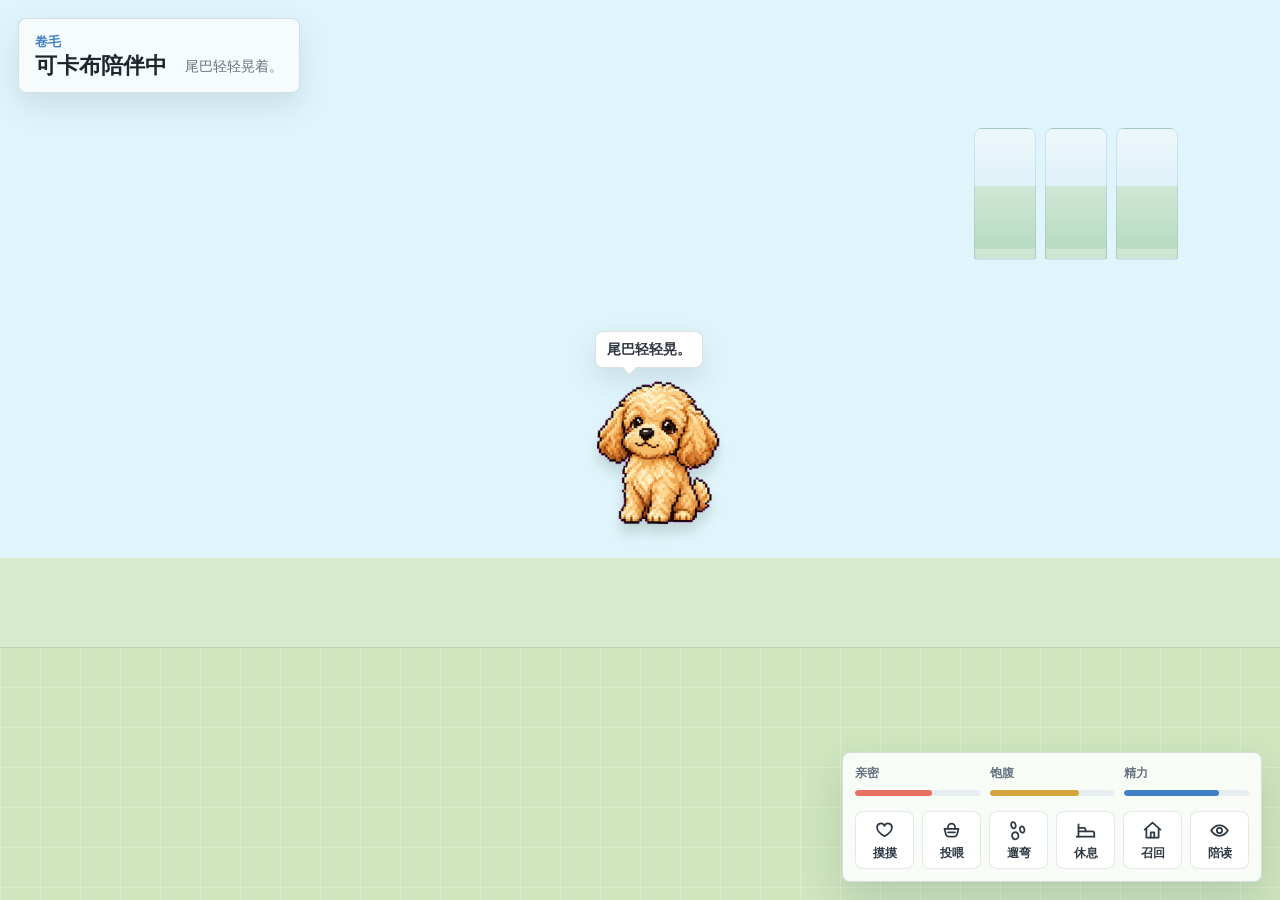
<file: index.html>
<!doctype html>
<html lang="zh-CN">
  <head>
    <meta charset="utf-8">
    <meta name="viewport" content="width=device-width, initial-scale=1">
    <title>卷毛可卡布</title>
    <link rel="icon" href="data:image/svg+xml,%3Csvg xmlns='http://www.w3.org/2000/svg' viewBox='0 0 16 16'%3E%3Ccircle cx='8' cy='8' r='7' fill='%23e87062'/%3E%3Ccircle cx='5.8' cy='6.6' r='1.1' fill='%2320252b'/%3E%3Ccircle cx='10.2' cy='6.6' r='1.1' fill='%2320252b'/%3E%3Cpath d='M5.3 10c1.7 1.4 3.7 1.4 5.4 0' stroke='%2320252b' stroke-width='1.1' fill='none' stroke-linecap='round'/%3E%3C/svg%3E">
    <link rel="stylesheet" href="styles.css">
  </head>
  <body>
    <svg class="icon-sprite" aria-hidden="true">
      <symbol id="icon-heart" viewBox="0 0 24 24">
        <path d="M20.5 8.6c0 5.2-8.5 10-8.5 10S3.5 13.8 3.5 8.6A4.4 4.4 0 0 1 12 6.8a4.4 4.4 0 0 1 8.5 1.8Z"></path>
      </symbol>
      <symbol id="icon-bowl" viewBox="0 0 24 24">
        <path d="M4 10h16l-1.6 6.2A4 4 0 0 1 14.5 19h-5a4 4 0 0 1-3.9-2.8L4 10Z"></path>
        <path d="M8 10V8a4 4 0 0 1 8 0v2"></path>
        <path d="M8 14h8"></path>
      </symbol>
      <symbol id="icon-steps" viewBox="0 0 24 24">
        <path d="M7 9.5c1.6-.5 2.3-2.5 1.6-4.4C8 3.2 6.6 2.1 5.2 2.5 3.8 2.9 3.2 4.7 3.8 6.6 4.4 8.5 5.6 10 7 9.5Z"></path>
        <path d="M17 14.5c1.6-.5 2.3-2.5 1.6-4.4-.6-1.9-2-3-3.4-2.6-1.4.4-2 2.2-1.4 4.1.6 1.9 1.8 3.4 3.2 2.9Z"></path>
        <path d="M9 22c2.2-.5 3.4-2.7 2.8-4.9-.6-2.2-2.6-3.5-4.6-3-2 .5-3 2.6-2.4 4.8.6 2.2 2.1 3.6 4.2 3.1Z"></path>
      </symbol>
      <symbol id="icon-bed" viewBox="0 0 24 24">
        <path d="M4 5v14"></path>
        <path d="M4 13h16a2 2 0 0 1 2 2v4"></path>
        <path d="M4 9h6a2 2 0 0 1 2 2v2"></path>
        <path d="M2 19h20"></path>
      </symbol>
      <symbol id="icon-home" viewBox="0 0 24 24">
        <path d="m3 11 9-8 9 8"></path>
        <path d="M5 10v10h14V10"></path>
        <path d="M10 20v-6h4v6"></path>
      </symbol>
      <symbol id="icon-eye" viewBox="0 0 24 24">
        <path d="M2.5 12s3.5-6 9.5-6 9.5 6 9.5 6-3.5 6-9.5 6-9.5-6-9.5-6Z"></path>
        <path d="M12 15a3 3 0 1 0 0-6 3 3 0 0 0 0 6Z"></path>
      </symbol>
    </svg>

    <main class="app" aria-label="卷毛可卡布互动宠物">
      <section class="status-bar" aria-label="卷毛状态">
        <div>
          <p class="eyebrow">卷毛</p>
          <h1>可卡布陪伴中</h1>
        </div>
        <p class="mood" id="mood">尾巴轻轻晃着。</p>
      </section>

      <section class="stage" aria-label="互动区域">
        <div class="window-view" aria-hidden="true">
          <span></span>
          <span></span>
          <span></span>
        </div>

        <section class="pet" id="pet" tabindex="0" aria-label="卷毛，可互动的可卡布小狗">
          <div class="speech" id="speech" aria-live="polite">卷毛在。</div>
          <div class="sprite" id="sprite" aria-hidden="true"></div>
          <div class="float-layer" id="float-layer" aria-hidden="true"></div>
        </section>
      </section>

      <aside class="care-panel" aria-label="照顾卷毛">
        <div class="meters">
          <label>
            <span>亲密</span>
            <meter id="love-meter" min="0" max="100" value="62"></meter>
          </label>
          <label>
            <span>饱腹</span>
            <meter id="fullness-meter" min="0" max="100" value="72"></meter>
          </label>
          <label>
            <span>精力</span>
            <meter id="energy-meter" min="0" max="100" value="76"></meter>
          </label>
        </div>

        <div class="actions" aria-label="互动动作">
          <button type="button" data-action="pat" title="摸摸" aria-label="摸摸卷毛">
            <svg viewBox="0 0 24 24"><use href="#icon-heart"></use></svg>
            <span>摸摸</span>
          </button>
          <button type="button" data-action="feed" title="投喂" aria-label="投喂卷毛">
            <svg viewBox="0 0 24 24"><use href="#icon-bowl"></use></svg>
            <span>投喂</span>
          </button>
          <button type="button" data-action="walk" title="遛弯" aria-label="带卷毛遛弯">
            <svg viewBox="0 0 24 24"><use href="#icon-steps"></use></svg>
            <span>遛弯</span>
          </button>
          <button type="button" data-action="nap" title="休息" aria-label="让卷毛休息">
            <svg viewBox="0 0 24 24"><use href="#icon-bed"></use></svg>
            <span>休息</span>
          </button>
          <button type="button" data-action="call" title="召回" aria-label="召回卷毛">
            <svg viewBox="0 0 24 24"><use href="#icon-home"></use></svg>
            <span>召回</span>
          </button>
          <button type="button" data-action="review" title="陪读" aria-label="让卷毛陪读">
            <svg viewBox="0 0 24 24"><use href="#icon-eye"></use></svg>
            <span>陪读</span>
          </button>
        </div>
      </aside>
    </main>

    <script src="app.js"></script>
  </body>
</html>
</file>
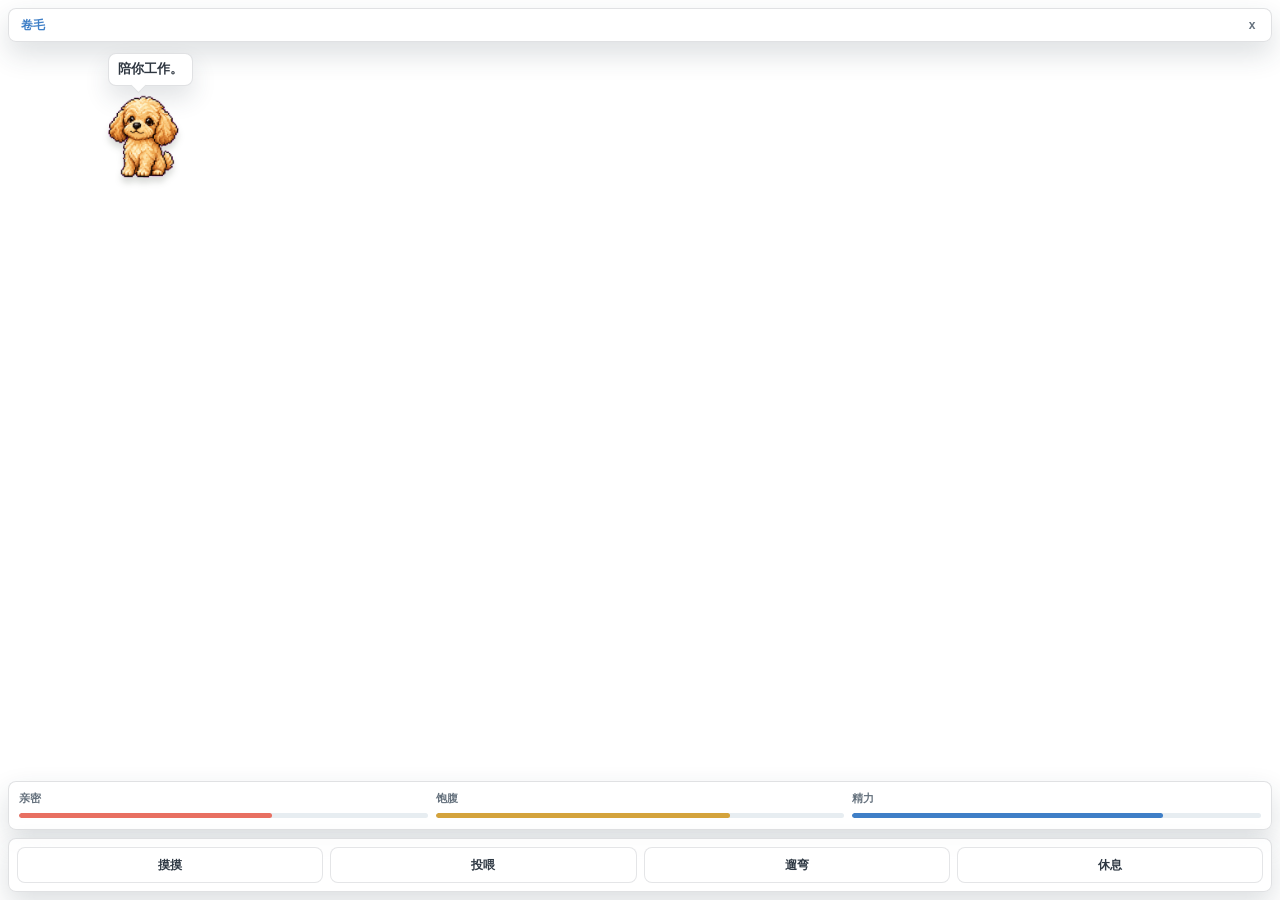
<file: desktop.html>
<!doctype html>
<html lang="zh-CN">
  <head>
    <meta charset="utf-8">
    <meta name="viewport" content="width=device-width, initial-scale=1">
    <title>卷毛桌面小狗</title>
    <link rel="stylesheet" href="desktop.css">
  </head>
  <body>
    <main class="widget" aria-label="卷毛桌面小狗">
      <header class="handle" id="handle" aria-label="拖动窗口">
        <span>卷毛</span>
        <button id="close-button" type="button" aria-label="关闭卷毛">x</button>
      </header>

      <section class="pet-wrap">
        <section class="pet" id="pet" tabindex="0" aria-label="卷毛，可互动的桌面可卡布">
          <div class="speech" id="speech" aria-live="polite">卷毛在。</div>
          <div class="sprite" id="sprite" aria-hidden="true"></div>
          <div class="float-layer" id="float-layer" aria-hidden="true"></div>
        </section>
      </section>

      <section class="meters" aria-label="卷毛状态">
        <label><span>亲密</span><meter id="love-meter" min="0" max="100"></meter></label>
        <label><span>饱腹</span><meter id="fullness-meter" min="0" max="100"></meter></label>
        <label><span>精力</span><meter id="energy-meter" min="0" max="100"></meter></label>
      </section>

      <nav class="dock" aria-label="互动动作">
        <button type="button" data-action="pat" title="摸摸">摸摸</button>
        <button type="button" data-action="feed" title="投喂">投喂</button>
        <button type="button" data-action="walk" title="遛弯">遛弯</button>
        <button type="button" data-action="nap" title="休息">休息</button>
      </nav>
    </main>

    <script src="desktop.js"></script>
  </body>
</html>
</file>
<file: styles.css>
:root {
  color-scheme: light;
  --ink: #20252b;
  --muted: #66727f;
  --line: rgba(43, 56, 70, 0.16);
  --panel: rgba(255, 255, 255, 0.86);
  --sky: #dff5fb;
  --leaf: #d8ebcd;
  --mint: #8ac6a0;
  --coral: #e87062;
  --blue: #3f7fc7;
  --gold: #d5a43c;
  --pet-scale: 0.72;
  --cell-w: 192px;
  --cell-h: 208px;
}

* {
  box-sizing: border-box;
}

html,
body {
  min-height: 100%;
}

body {
  margin: 0;
  overflow: hidden;
  color: var(--ink);
  font-family: -apple-system, BlinkMacSystemFont, "Segoe UI", "PingFang SC",
    "Microsoft YaHei", sans-serif;
  background: linear-gradient(180deg, var(--sky) 0 62%, var(--leaf) 62% 100%);
}

button {
  font: inherit;
}

.icon-sprite {
  position: absolute;
  width: 0;
  height: 0;
  overflow: hidden;
}

.app {
  position: relative;
  min-height: 100vh;
  overflow: hidden;
}

.app::before {
  content: "";
  position: fixed;
  inset: auto 0 0;
  height: 28vh;
  border-top: 1px solid rgba(79, 122, 78, 0.22);
  background:
    linear-gradient(90deg, rgba(255, 255, 255, 0.28) 1px, transparent 1px),
    linear-gradient(0deg, rgba(255, 255, 255, 0.22) 1px, transparent 1px),
    #cfe6be;
  background-size: 40px 40px, 40px 40px, auto;
  pointer-events: none;
}

.status-bar {
  position: fixed;
  top: 18px;
  left: 18px;
  z-index: 20;
  display: flex;
  align-items: flex-end;
  gap: 18px;
  max-width: min(680px, calc(100vw - 36px));
  padding: 14px 16px;
  border: 1px solid var(--line);
  border-radius: 8px;
  background: rgba(255, 255, 255, 0.72);
  box-shadow: 0 12px 30px rgba(38, 63, 79, 0.12);
  backdrop-filter: blur(14px);
}

.eyebrow {
  margin: 0 0 2px;
  color: var(--blue);
  font-size: 13px;
  font-weight: 800;
}

h1 {
  margin: 0;
  font-size: 22px;
  line-height: 1.15;
  letter-spacing: 0;
}

.mood {
  margin: 0 0 2px;
  color: var(--muted);
  font-size: 14px;
  line-height: 1.35;
}

.stage {
  position: relative;
  min-height: 100vh;
}

.window-view {
  position: fixed;
  top: 128px;
  right: 8vw;
  display: grid;
  grid-template-columns: repeat(3, 62px);
  gap: 9px;
  opacity: 0.9;
  pointer-events: none;
}

.window-view span {
  height: 132px;
  border: 1px solid rgba(63, 127, 199, 0.18);
  border-radius: 8px 8px 3px 3px;
  background:
    linear-gradient(180deg, rgba(255, 255, 255, 0.78), rgba(255, 255, 255, 0.28)),
    linear-gradient(180deg, #b7e0ef 0 44%, #91c79b 44% 100%);
  box-shadow: inset 0 -10px rgba(255, 255, 255, 0.32);
}

.pet {
  position: fixed;
  left: var(--pet-x, 48vw);
  top: var(--pet-y, 38vh);
  z-index: 10;
  width: calc(var(--cell-w) * var(--pet-scale));
  height: calc(var(--cell-h) * var(--pet-scale));
  cursor: grab;
  touch-action: none;
  user-select: none;
}

.pet:active {
  cursor: grabbing;
}

.pet:focus {
  outline: none;
}

.pet:focus-visible {
  outline: 3px solid rgba(63, 127, 199, 0.35);
  outline-offset: 8px;
  border-radius: 10px;
}

.sprite {
  position: relative;
  width: var(--cell-w);
  height: var(--cell-h);
  transform: scale(var(--pet-scale));
  transform-origin: 0 0;
  background-image: url("assets/coco-spritesheet.webp");
  background-repeat: no-repeat;
  background-size: 1536px 1872px;
  image-rendering: auto;
  filter: drop-shadow(0 14px 8px rgba(50, 62, 41, 0.16));
}

.sprite::before,
.sprite::after {
  position: absolute;
  content: "";
  opacity: 0;
  pointer-events: none;
}

.pet[data-tongue="true"] .sprite::before {
  left: 88px;
  top: 72px;
  width: 17px;
  height: 10px;
  border-radius: 999px;
  background: rgba(16, 17, 20, 0.92);
  opacity: 1;
}

.pet[data-tongue="true"] .sprite::after {
  left: 92px;
  top: 78px;
  width: 10px;
  height: 22px;
  border-radius: 999px;
  background: #f15b70;
  box-shadow: inset 3px 0 rgba(255, 168, 182, 0.42);
  opacity: 1;
}

.speech {
  position: absolute;
  left: 6px;
  bottom: calc(100% + 10px);
  min-width: 78px;
  max-width: 210px;
  padding: 8px 11px;
  border: 1px solid rgba(43, 56, 70, 0.16);
  border-radius: 8px;
  background: #fff;
  color: #2e3640;
  font-size: 14px;
  font-weight: 750;
  line-height: 1.35;
  box-shadow: 0 12px 28px rgba(42, 61, 74, 0.12);
  opacity: 0;
  transform: translateY(6px);
  transition: opacity 160ms ease, transform 160ms ease;
  pointer-events: none;
  white-space: nowrap;
}

.speech::after {
  content: "";
  position: absolute;
  left: 28px;
  bottom: -6px;
  width: 10px;
  height: 10px;
  border-right: 1px solid rgba(43, 56, 70, 0.16);
  border-bottom: 1px solid rgba(43, 56, 70, 0.16);
  background: #fff;
  transform: rotate(45deg);
}

.pet[data-speaking="true"] .speech {
  opacity: 1;
  transform: translateY(0);
}

.float-layer {
  position: absolute;
  inset: 0;
  pointer-events: none;
}

.float-pop {
  position: absolute;
  left: 50%;
  top: 20px;
  padding: 5px 8px;
  border: 1px solid rgba(43, 56, 70, 0.12);
  border-radius: 999px;
  background: rgba(255, 255, 255, 0.94);
  color: #34404b;
  font-size: 12px;
  font-weight: 800;
  line-height: 1;
  box-shadow: 0 10px 20px rgba(42, 61, 74, 0.12);
  animation: float-pop 900ms ease-out forwards;
}

.care-panel {
  position: fixed;
  right: 18px;
  bottom: 18px;
  z-index: 30;
  display: grid;
  gap: 12px;
  width: min(420px, calc(100vw - 36px));
  padding: 12px;
  border: 1px solid var(--line);
  border-radius: 8px;
  background: var(--panel);
  box-shadow: 0 18px 42px rgba(38, 63, 79, 0.16);
  backdrop-filter: blur(14px);
}

.meters {
  display: grid;
  grid-template-columns: repeat(3, 1fr);
  gap: 10px;
}

.meters label {
  display: grid;
  gap: 5px;
  min-width: 0;
}

.meters span {
  color: var(--muted);
  font-size: 12px;
  font-weight: 800;
}

meter {
  width: 100%;
  height: 12px;
}

meter::-webkit-meter-bar {
  border: 0;
  border-radius: 999px;
  background: #e6edf0;
}

meter::-webkit-meter-optimum-value {
  border-radius: 999px;
  background: var(--mint);
}

#love-meter::-webkit-meter-optimum-value {
  background: var(--coral);
}

#fullness-meter::-webkit-meter-optimum-value {
  background: var(--gold);
}

#energy-meter::-webkit-meter-optimum-value {
  background: var(--blue);
}

.actions {
  display: grid;
  grid-template-columns: repeat(6, minmax(0, 1fr));
  gap: 8px;
}

.actions button {
  display: grid;
  place-items: center;
  gap: 5px;
  min-width: 0;
  min-height: 58px;
  padding: 8px 6px;
  border: 1px solid rgba(43, 56, 70, 0.12);
  border-radius: 8px;
  background: #fff;
  color: #2f3944;
  cursor: pointer;
  transition: transform 150ms ease, border-color 150ms ease, background 150ms ease;
}

.actions button:hover {
  border-color: rgba(63, 127, 199, 0.34);
  background: #f7fbfd;
  transform: translateY(-1px);
}

.actions button:active {
  transform: translateY(0);
}

.actions button:focus-visible {
  outline: 3px solid rgba(63, 127, 199, 0.32);
  outline-offset: 2px;
}

.actions svg {
  width: 21px;
  height: 21px;
  fill: none;
  stroke: currentColor;
  stroke-linecap: round;
  stroke-linejoin: round;
  stroke-width: 2;
}

.actions span {
  font-size: 12px;
  font-weight: 850;
  line-height: 1.1;
  white-space: nowrap;
}

@keyframes float-pop {
  0% {
    opacity: 0;
    transform: translate(-50%, 8px) scale(0.92);
  }
  18% {
    opacity: 1;
  }
  100% {
    opacity: 0;
    transform: translate(-50%, -34px) scale(1);
  }
}

@media (max-width: 760px) {
  :root {
    --pet-scale: 0.6;
  }

  .status-bar {
    align-items: flex-start;
    flex-direction: column;
    gap: 6px;
    padding: 12px;
  }

  h1 {
    font-size: 19px;
  }

  .mood {
    font-size: 13px;
  }

  .window-view {
    top: 140px;
    right: 16px;
    grid-template-columns: repeat(2, 48px);
  }

  .window-view span {
    height: 92px;
  }

  .care-panel {
    right: 10px;
    bottom: 10px;
    width: calc(100vw - 20px);
  }

  .actions {
    grid-template-columns: repeat(3, minmax(0, 1fr));
  }

  .actions button {
    min-height: 52px;
  }
}
</file>
<file: desktop.css>
:root {
  color-scheme: light;
  --ink: #242b32;
  --muted: #65717d;
  --panel: rgba(255, 255, 255, 0.82);
  --line: rgba(35, 47, 59, 0.14);
  --blue: #3f7fc7;
  --coral: #e87062;
  --gold: #d4a33c;
  --green: #82bf98;
  --cell-w: 192px;
  --cell-h: 208px;
  --pet-scale: 0.41;
}

* {
  box-sizing: border-box;
}

html,
body {
  width: 100%;
  height: 100%;
}

body {
  margin: 0;
  overflow: hidden;
  color: var(--ink);
  font-family: -apple-system, BlinkMacSystemFont, "Segoe UI", "PingFang SC",
    "Microsoft YaHei", sans-serif;
  background: transparent;
  user-select: none;
}

button {
  font: inherit;
}

.widget {
  position: relative;
  width: 100vw;
  height: 100vh;
  display: grid;
  grid-template-rows: 34px 1fr auto auto;
  gap: 8px;
  padding: 8px;
}

.handle,
.meters,
.dock {
  border: 1px solid var(--line);
  border-radius: 8px;
  background: var(--panel);
  box-shadow: 0 12px 28px rgba(39, 55, 71, 0.16);
  backdrop-filter: blur(18px);
}

.handle {
  display: flex;
  align-items: center;
  justify-content: space-between;
  padding: 0 8px 0 12px;
  color: var(--muted);
  font-size: 12px;
  font-weight: 850;
  cursor: move;
}

.handle span {
  color: var(--blue);
}

#close-button {
  display: grid;
  place-items: center;
  width: 22px;
  height: 22px;
  border: 0;
  border-radius: 50%;
  background: transparent;
  color: #65717d;
  cursor: pointer;
}

#close-button:hover {
  background: rgba(232, 112, 98, 0.13);
  color: var(--coral);
}

.pet-wrap {
  position: relative;
  min-height: 220px;
}

.pet {
  position: absolute;
  left: var(--pet-x, 96px);
  top: var(--pet-y, 44px);
  width: calc(var(--cell-w) * var(--pet-scale));
  height: calc(var(--cell-h) * var(--pet-scale));
  cursor: grab;
  touch-action: none;
}

.pet:active {
  cursor: grabbing;
}

.pet:focus {
  outline: none;
}

.pet:focus-visible {
  outline: 3px solid rgba(63, 127, 199, 0.34);
  outline-offset: 5px;
  border-radius: 9px;
}

.sprite {
  position: relative;
  width: var(--cell-w);
  height: var(--cell-h);
  transform: scale(var(--pet-scale));
  transform-origin: 0 0;
  background-image: url("assets/coco-spritesheet.webp");
  background-repeat: no-repeat;
  background-size: 1536px 1872px;
  filter: drop-shadow(0 14px 8px rgba(34, 46, 28, 0.17));
}

.sprite::before,
.sprite::after {
  position: absolute;
  content: "";
  opacity: 0;
  pointer-events: none;
}

.pet[data-tongue="true"] .sprite::before {
  left: 88px;
  top: 72px;
  width: 17px;
  height: 10px;
  border-radius: 999px;
  background: rgba(16, 17, 20, 0.92);
  opacity: 1;
}

.pet[data-tongue="true"] .sprite::after {
  left: 92px;
  top: 78px;
  width: 10px;
  height: 22px;
  border-radius: 999px;
  background: #f15b70;
  box-shadow: inset 3px 0 rgba(255, 168, 182, 0.42);
  opacity: 1;
}

.speech {
  position: absolute;
  left: 4px;
  bottom: calc(100% + 8px);
  max-width: 180px;
  padding: 7px 9px;
  border: 1px solid var(--line);
  border-radius: 8px;
  background: #fff;
  color: #2e3640;
  font-size: 13px;
  font-weight: 800;
  line-height: 1.3;
  box-shadow: 0 12px 24px rgba(39, 55, 71, 0.14);
  opacity: 0;
  transform: translateY(5px);
  transition: opacity 150ms ease, transform 150ms ease;
  pointer-events: none;
  white-space: nowrap;
}

.speech::after {
  content: "";
  position: absolute;
  left: 24px;
  bottom: -6px;
  width: 10px;
  height: 10px;
  border-right: 1px solid var(--line);
  border-bottom: 1px solid var(--line);
  background: #fff;
  transform: rotate(45deg);
}

.pet[data-speaking="true"] .speech {
  opacity: 1;
  transform: translateY(0);
}

.float-layer {
  position: absolute;
  inset: 0;
  pointer-events: none;
}

.float-pop {
  position: absolute;
  left: 50%;
  top: 26px;
  padding: 5px 8px;
  border: 1px solid var(--line);
  border-radius: 999px;
  background: rgba(255, 255, 255, 0.94);
  color: #34404b;
  font-size: 12px;
  font-weight: 850;
  box-shadow: 0 10px 18px rgba(39, 55, 71, 0.12);
  animation: float-pop 900ms ease-out forwards;
}

.meters {
  display: grid;
  grid-template-columns: repeat(3, minmax(0, 1fr));
  gap: 8px;
  padding: 9px 10px;
}

.meters label {
  display: grid;
  gap: 4px;
}

.meters span {
  color: var(--muted);
  font-size: 11px;
  font-weight: 850;
}

meter {
  width: 100%;
  height: 10px;
}

meter::-webkit-meter-bar {
  border: 0;
  border-radius: 999px;
  background: #e7edf1;
}

meter::-webkit-meter-optimum-value {
  border-radius: 999px;
  background: var(--green);
}

#love-meter::-webkit-meter-optimum-value {
  background: var(--coral);
}

#fullness-meter::-webkit-meter-optimum-value {
  background: var(--gold);
}

#energy-meter::-webkit-meter-optimum-value {
  background: var(--blue);
}

.dock {
  display: grid;
  grid-template-columns: repeat(4, minmax(0, 1fr));
  gap: 7px;
  padding: 8px;
}

.dock button {
  height: 36px;
  border: 1px solid rgba(35, 47, 59, 0.12);
  border-radius: 8px;
  background: #fff;
  color: #2f3944;
  font-size: 12px;
  font-weight: 850;
  cursor: pointer;
}

.dock button:hover {
  border-color: rgba(63, 127, 199, 0.34);
  background: #f7fbfd;
}

.dock button:focus-visible,
#close-button:focus-visible {
  outline: 3px solid rgba(63, 127, 199, 0.32);
  outline-offset: 2px;
}

@keyframes float-pop {
  0% {
    opacity: 0;
    transform: translate(-50%, 8px) scale(0.92);
  }
  18% {
    opacity: 1;
  }
  100% {
    opacity: 0;
    transform: translate(-50%, -32px) scale(1);
  }
}
</file>
